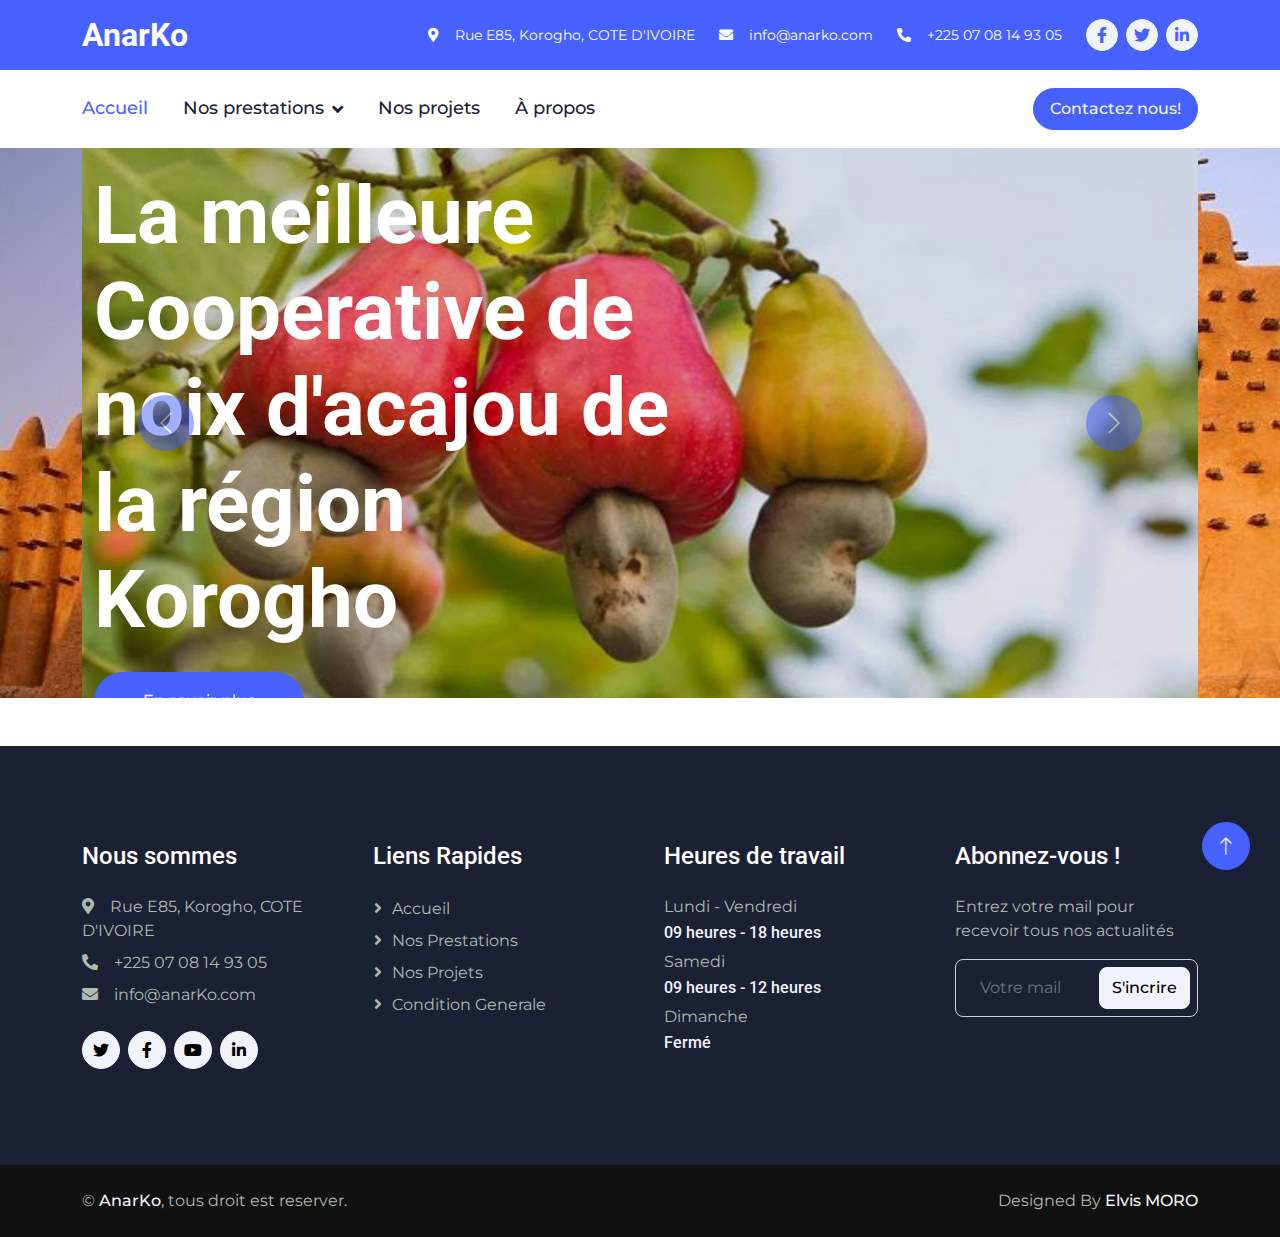
<file: index.html>
<!DOCTYPE html>
<html lang="en">
  <head>
    <meta charset="utf-8" />
    <title>Anarko -Accueil</title>
    <meta content="width=device-width, initial-scale=1.0" name="viewport" />
    <meta content="" name="keywords" />
    <meta content="" name="description" />

    <!-- Favicon -->
    <link href="img/favicon.ico" rel="icon" />

    <!-- Insertion de la police a partie de Google Fonts -->
    <link rel="preconnect" href="https://fonts.googleapis.com" />
    <link rel="preconnect" href="https://fonts.gstatic.com" crossorigin />
    <link
      href="https://fonts.googleapis.com/css2?family=Montserrat:wght@400;500&family=Roboto:wght@500;700&display=swap"
      rel="stylesheet"
    />

    <!-- Inserton des Icon Font a partie de font-awesome -->
    <link
      href="https://cdnjs.cloudflare.com/ajax/libs/font-awesome/5.10.0/css/all.min.css"
      rel="stylesheet"
    />
    <link
      href="https://cdn.jsdelivr.net/npm/bootstrap-icons@1.4.1/font/bootstrap-icons.css"
      rel="stylesheet"
    />

    <!--Definition des Libraries Stylesheet télécharger pour les annimations -->
    <link href="lib/animate/animate.min.css" rel="stylesheet" />
    <link href="lib/owlcarousel/assets/owl.carousel.min.css" rel="stylesheet" />
    <link href="lib/lightbox/css/lightbox.min.css" rel="stylesheet" />

    <!-- Appel du style Bootstrap  -->
    <link href="css/bootstrap.min.css" rel="stylesheet" />

    <!-- Insertion du style CSS personnalisé -->
    <link href="css/style.css" rel="stylesheet" />
  </head>

  <body>
    <!--Debut Topbar-->
    <div class="container-fluid bg-primary text-white d-none d-lg-flex">
      <div class="container py-3">
        <div class="d-flex align-items-center">
          <a href="index.html">
            <h2 class="text-white fw-bold m-0">AnarKo</h2>
          </a>
          <div class="ms-auto d-flex align-items-center">
            <small class="ms-4"
              ><i class="fa fa-map-marker-alt me-3"></i>Rue E85, Korogho, COTE
              D'IVOIRE</small
            >
            <small class="ms-4"
              ><i class="fa fa-envelope me-3"></i>info@anarko.com</small
            >
            <small class="ms-4"
              ><i class="fa fa-phone-alt me-3"></i>+225 07 08 14 93 05</small
            >
            <div class="ms-3 d-flex">
              <a
                class="btn btn-sm-square btn-light text-primary rounded-circle ms-2"
                href=""
                ><i class="fab fa-facebook-f"></i
              ></a>
              <a
                class="btn btn-sm-square btn-light text-primary rounded-circle ms-2"
                href=""
                ><i class="fab fa-twitter"></i
              ></a>
              <a
                class="btn btn-sm-square btn-light text-primary rounded-circle ms-2"
                href=""
                ><i class="fab fa-linkedin-in"></i
              ></a>
            </div>
          </div>
        </div>
      </div>
    </div>
    <!--Fin Topbar-->

    <!--Debut Navbar-->
    <div class="container-fluid bg-white sticky-top">
      <div class="container">
        <nav class="navbar navbar-expand-lg bg-white navbar-light p-lg-0">
          <a href="index.html" class="navbar-brand d-lg-none">
            <h1 class="fw-bold m-0">AnarKo</h1>
          </a>
          <button
            type="button"
            class="navbar-toggler me-0"
            data-bs-toggle="collapse"
            data-bs-target="#navbarCollapse"
          >
            <span class="navbar-toggler-icon"></span>
          </button>
          <div class="collapse navbar-collapse" id="navbarCollapse">
            <div class="navbar-nav">
              <a href="index.html" class="nav-item nav-link active">Accueil</a>
              <div class="nav-item dropdown">
                <a
                  href="#"
                  class="nav-link dropdown-toggle"
                  data-bs-toggle="dropdown"
                  >Nos prestations</a
                >
                <div
                  class="dropdown-menu bg-light rounded-0 rounded-bottom m-0"
                >
                  <a href="feature.html" class="dropdown-item"
                    >Au niveau des pisteurs</a
                  >
                  <a href="team.html" class="dropdown-item"
                    >Au niveau des grossis</a
                  >
                  <a href="" class="dropdown-item"
                    >Au niveau des sociétés exploratrice</a
                  >
                </div>
              </div>
              <a href="project.html" class="nav-item nav-link">Nos projets</a>
              <a href="about.html" class="nav-item nav-link">À propos</a>
            </div>
            <div class="ms-auto d-none d-lg-block">
              <a
                href="contact.html"
                class="btn btn-primary rounded-pill py-2 px-3"
                >Contactez nous!</a
              >
            </div>
          </div>
        </nav>
      </div>
    </div>
    <!--Fin Navbar -->

    <!--Debut Carousel-->
    <div class="container-fluid px-0 mb-5 font-carousel">
      <div class="container mb-4">
        <div
          id="header-carousel"
          class="carousel slide carousel-fade"
          data-bs-ride="carousel"
        >
          <div class="carousel-inner">
            <div class="carousel-item active">
              <img
                class="w-100"
                src="img/carousel1.jpg"
                alt="Image"
                height="550px"
              />
              <div class="carousel-caption">
                <div class="container">
                  <div class="row justify-content-start">
                    <div class="col-lg-7 text-start">
                      <p class="fs-4 text-white animated slideInRight">
                        Bienvenu sur
                        <strong>AnarKo</strong>
                      </p>
                      <h1
                        class="display-1 text-white mb-4 animated slideInRight"
                      >
                        La meilleure Cooperative de noix d'acajou de la région
                        Korogho
                      </h1>
                      <a
                        href=""
                        class="btn btn-primary rounded-pill py-3 px-5 animated slideInRight"
                        >En savoir plus</a
                      >
                    </div>
                  </div>
                </div>
              </div>
            </div>
            <div class="carousel-item">
              <img
                class="w-100"
                src="img/carousel2.jpg"
                alt="Image"
                height="550px"
              />
              <div class="carousel-caption">
                <div class="container">
                  <div class="row justify-content-end">
                    <div class="col-lg-7 text-end">
                      <p class="fs-4 text-white animated slideInLeft">
                        Bienvenu sur <strong>AnarKo</strong>
                      </p>
                      <h1
                        class="display-1 text-white mb-5 animated slideInLeft"
                      >
                        De chez nous au Société exploratrice
                      </h1>
                      <a
                        href=""
                        class="btn btn-primary rounded-pill py-3 px-5 animated slideInLeft"
                        >En savoir plus</a
                      >
                    </div>
                  </div>
                </div>
              </div>
            </div>
          </div>
          <button
            class="carousel-control-prev"
            type="button"
            data-bs-target="#header-carousel"
            data-bs-slide="prev"
          >
            <span class="carousel-control-prev-icon" aria-hidden="true"></span>
            <span class="visually-hidden">Previous</span>
          </button>
          <button
            class="carousel-control-next"
            type="button"
            data-bs-target="#header-carousel"
            data-bs-slide="next"
          >
            <span class="carousel-control-next-icon" aria-hidden="true"></span>
            <span class="visually-hidden">Next</span>
          </button>
        </div>
      </div>
    </div>
    <!--Fin Carousel-->

    <!--Debut Footer-->
    <div
      class="container-fluid bg-dark footer mt-5 py-5 wow fadeIn"
      data-wow-delay="0.1s"
    >
      <div class="container py-5">
        <div class="row g-5">
          <div class="col-lg-3 col-md-6">
            <h4 class="text-white mb-4">Nous sommes</h4>
            <p class="mb-2">
              <i class="fa fa-map-marker-alt me-3"></i>Rue E85, Korogho, COTE
              D'IVOIRE
            </p>
            <p class="mb-2">
              <i class="fa fa-phone-alt me-3"></i>+225 07 08 14 93 05
            </p>
            <p class="mb-2">
              <i class="fa fa-envelope me-3"></i>info@anarKo.com
            </p>
            <div class="d-flex pt-3">
              <a class="btn btn-square btn-light rounded-circle me-2" href=""
                ><i class="fab fa-twitter"></i
              ></a>
              <a class="btn btn-square btn-light rounded-circle me-2" href=""
                ><i class="fab fa-facebook-f"></i
              ></a>
              <a class="btn btn-square btn-light rounded-circle me-2" href=""
                ><i class="fab fa-youtube"></i
              ></a>
              <a class="btn btn-square btn-light rounded-circle me-2" href=""
                ><i class="fab fa-linkedin-in"></i
              ></a>
            </div>
          </div>
          <div class="col-lg-3 col-md-6">
            <h4 class="text-white mb-4">Liens Rapides</h4>
            <a class="btn btn-link" href="">Accueil</a>
            <a class="btn btn-link" href="">Nos prestations</a>
            <a class="btn btn-link" href="">Nos projets</a>
            <a class="btn btn-link" href="">Condition generale</a>
          </div>
          <div class="col-lg-3 col-md-6">
            <h4 class="text-white mb-4">Heures de travail</h4>
            <p class="mb-1">Lundi - Vendredi</p>
            <h6 class="text-light">09 heures - 18 heures</h6>
            <p class="mb-1">Samedi</p>
            <h6 class="text-light">09 heures - 12 heures</h6>
            <p class="mb-1">Dimanche</p>
            <h6 class="text-light">Fermé</h6>
          </div>
          <div class="col-lg-3 col-md-6">
            <h4 class="text-white mb-4">Abonnez-vous !</h4>
            <p>Entrez votre mail pour recevoir tous nos actualités</p>
            <div class="position-relative w-100">
              <input
                class="form-control bg-transparent w-100 py-3 ps-4 pe-5"
                type="text"
                placeholder="Votre mail"
              />
              <button
                type="button"
                class="btn btn-light py-2 position-absolute top-0 end-0 mt-2 me-2"
              >
                S'incrire
              </button>
            </div>
          </div>
        </div>
      </div>
    </div>
    <!--Fin Footer-->

    <!--Debut Copyright -->
    <div class="container-fluid copyright py-4">
      <div class="container">
        <div class="row">
          <div class="col-md-6 text-center text-md-start mb-3 mb-md-0">
            &copy; <a class="fw-medium text-light" href="#">AnarKo</a>, tous
            droit est reserver.
          </div>
          <div class="col-md-6 text-center text-md-end">
            <!--/*** This template is free as long as you keep the footer author’s credit link/attribution link/backlink. If you'd like to use the template without the footer author’s credit link/attribution link/backlink, you can purchase the Credit Removal License from "https://htmlcodex.com/credit-removal". Thank you for your support. ***/-->
            Designed By
            <a class="fw-medium text-light" href="">Elvis MORO</a>
          </div>
        </div>
      </div>
    </div>
    <!--fin Copyright -->

    <!-- Retour vers le haut -->
    <a
      href="#"
      class="btn btn-lg btn-primary btn-lg-square rounded-circle back-to-top"
      ><i class="bi bi-arrow-up"></i
    ></a>

    <!-- JavaScript Libraries -->
    <script src="https://ajax.googleapis.com/ajax/libs/jquery/3.6.1/jquery.min.js"></script>
    <script src="https://cdn.jsdelivr.net/npm/bootstrap@5.0.0/dist/js/bootstrap.bundle.min.js"></script>
    <script src="lib/wow/wow.min.js"></script>
    <script src="lib/easing/easing.min.js"></script>
    <script src="lib/waypoints/waypoints.min.js"></script>
    <script src="lib/owlcarousel/owl.carousel.min.js"></script>
    <script src="lib/lightbox/js/lightbox.min.js"></script>

    <!-- Template Javascript -->
    <script src="js/main.js"></script>
  </body>
</html>
</file>
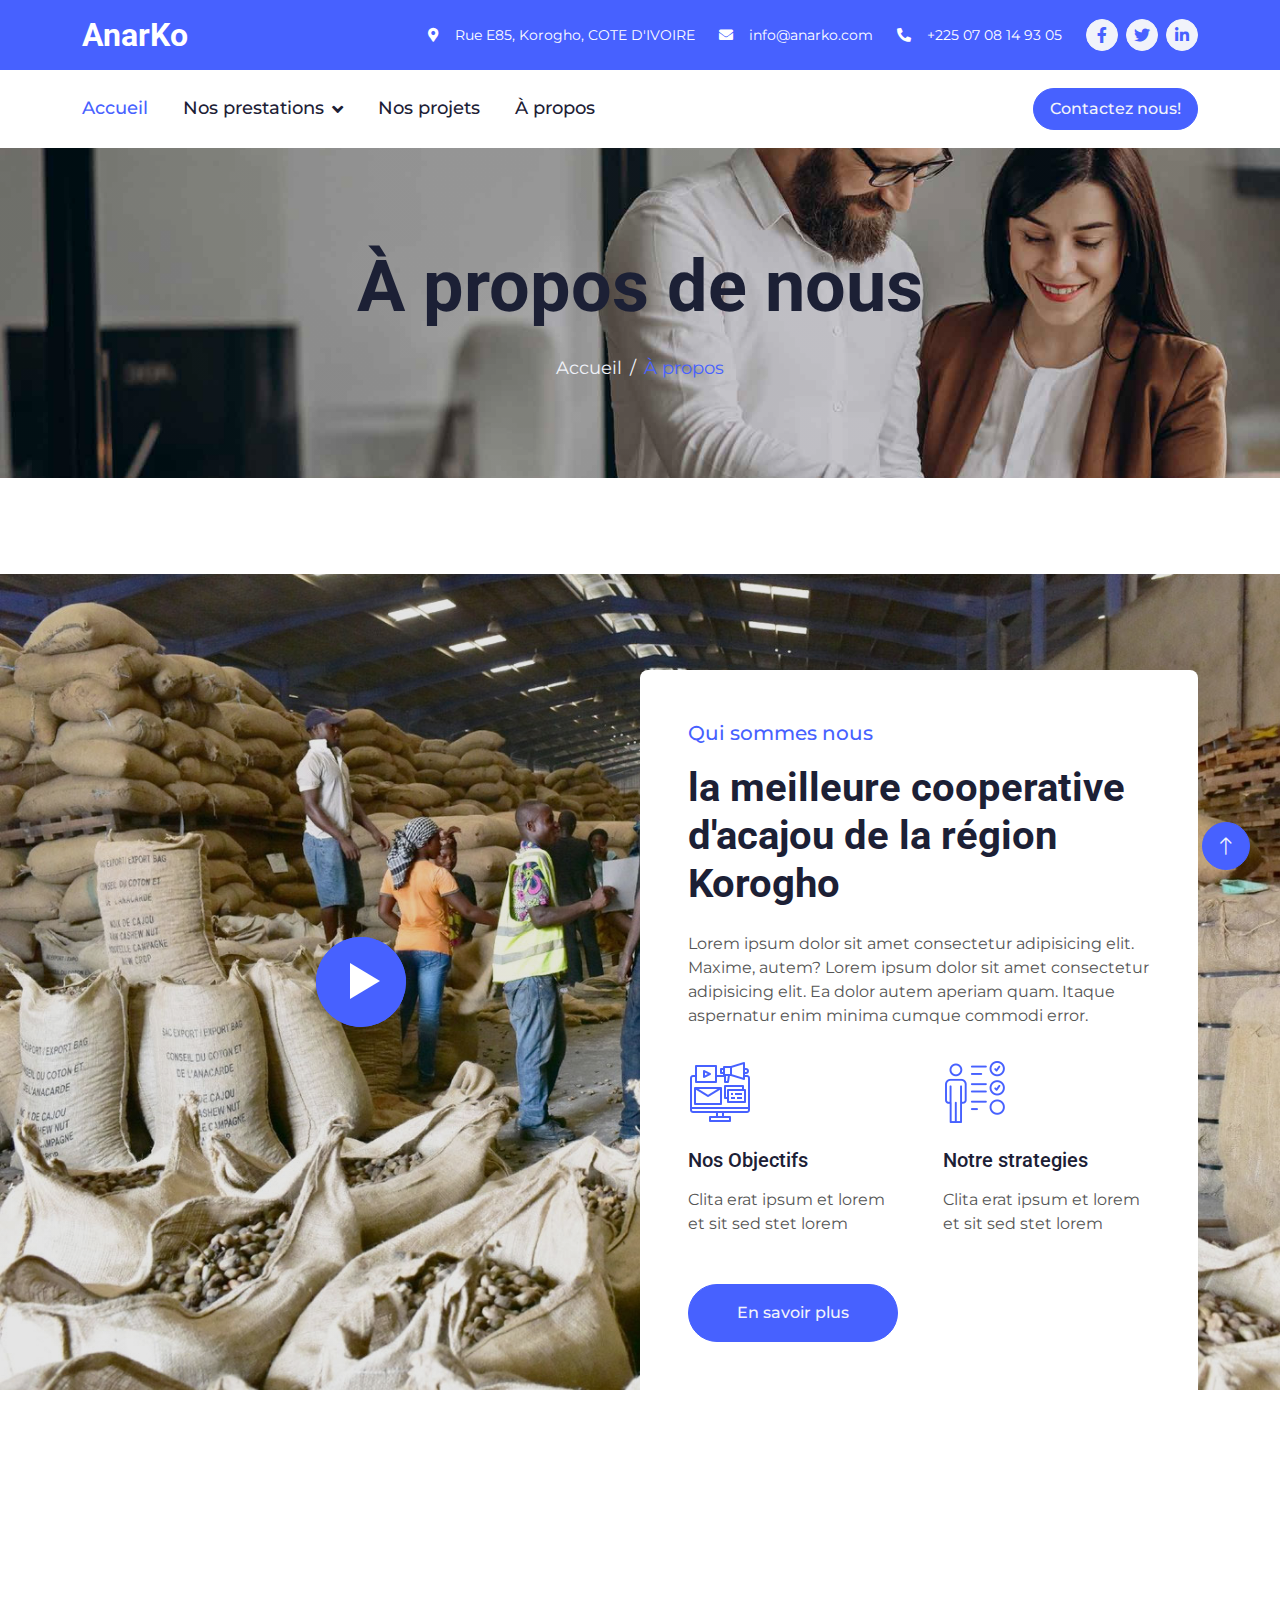
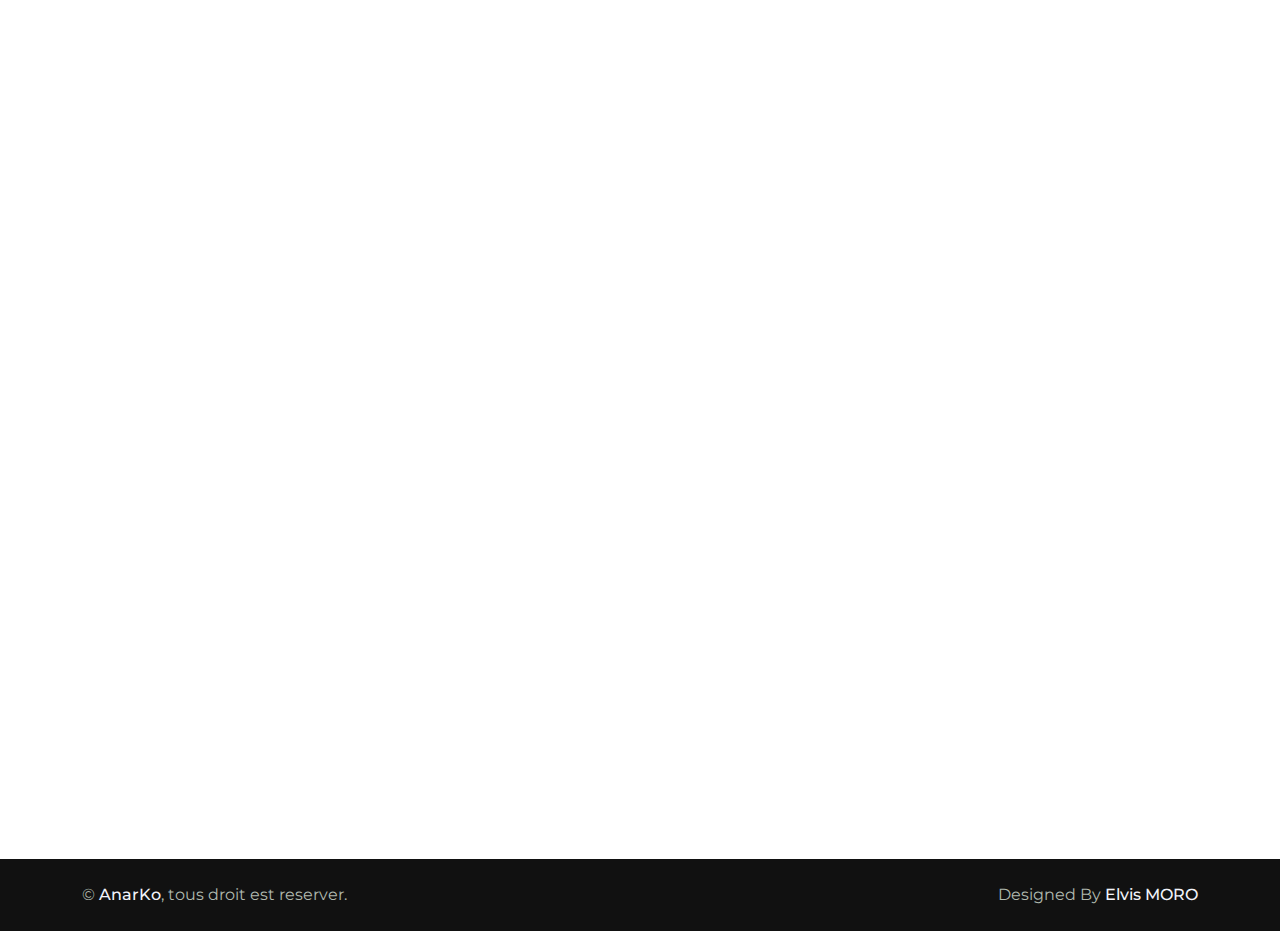
<file: about.html>
<!DOCTYPE html>
<html lang="en">
  <head>
    <meta charset="utf-8" />
    <title>Anarko -Accueil</title>
    <meta content="width=device-width, initial-scale=1.0" name="viewport" />
    <meta content="" name="keywords" />
    <meta content="" name="description" />

    <!-- Favicon -->
    <link href="img/favicon.ico" rel="icon" />

    <!-- Insertion de la police a partie de Google Fonts -->
    <link rel="preconnect" href="https://fonts.googleapis.com" />
    <link rel="preconnect" href="https://fonts.gstatic.com" crossorigin />
    <link
      href="https://fonts.googleapis.com/css2?family=Montserrat:wght@400;500&family=Roboto:wght@500;700&display=swap"
      rel="stylesheet"
    />

    <!-- Inserton des Icon Font a partie de font-awesome -->
    <link
      href="https://cdnjs.cloudflare.com/ajax/libs/font-awesome/5.10.0/css/all.min.css"
      rel="stylesheet"
    />
    <link
      href="https://cdn.jsdelivr.net/npm/bootstrap-icons@1.4.1/font/bootstrap-icons.css"
      rel="stylesheet"
    />

    <!--Definition des Libraries Stylesheet télécharger pour les annimations -->
    <link href="lib/animate/animate.min.css" rel="stylesheet" />
    <link href="lib/owlcarousel/assets/owl.carousel.min.css" rel="stylesheet" />
    <link href="lib/lightbox/css/lightbox.min.css" rel="stylesheet" />

    <!-- Appel du style Bootstrap  -->
    <link href="css/bootstrap.min.css" rel="stylesheet" />

    <!-- Insertion du style CSS personnalisé -->
    <link href="css/style.css" rel="stylesheet" />
  </head>

  <body>
    <!--Debut Spinner -->
    <div
      id="spinner"
      class="show bg-white position-fixed translate-middle w-100 vh-100 top-50 start-50 d-flex align-items-center justify-content-center"
    >
      <div
        class="spinner-border text-primary"
        role="status"
        style="width: 3rem; height: 3rem"
      ></div>
    </div>
    <!--Fin Spinner -->

    <!--Debut Topbar-->
    <div class="container-fluid bg-primary text-white d-none d-lg-flex">
      <div class="container py-3">
        <div class="d-flex align-items-center">
          <a href="index.html">
            <h2 class="text-white fw-bold m-0">AnarKo</h2>
          </a>
          <div class="ms-auto d-flex align-items-center">
            <small class="ms-4"
              ><i class="fa fa-map-marker-alt me-3"></i>Rue E85, Korogho, COTE
              D'IVOIRE</small
            >
            <small class="ms-4"
              ><i class="fa fa-envelope me-3"></i>info@anarko.com</small
            >
            <small class="ms-4"
              ><i class="fa fa-phone-alt me-3"></i>+225 07 08 14 93 05</small
            >
            <div class="ms-3 d-flex">
              <a
                class="btn btn-sm-square btn-light text-primary rounded-circle ms-2"
                href=""
                ><i class="fab fa-facebook-f"></i
              ></a>
              <a
                class="btn btn-sm-square btn-light text-primary rounded-circle ms-2"
                href=""
                ><i class="fab fa-twitter"></i
              ></a>
              <a
                class="btn btn-sm-square btn-light text-primary rounded-circle ms-2"
                href=""
                ><i class="fab fa-linkedin-in"></i
              ></a>
            </div>
          </div>
        </div>
      </div>
    </div>
    <!--Fin Topbar-->

    <!--Debut Navbar-->
    <div class="container-fluid bg-white sticky-top">
      <div class="container">
        <nav class="navbar navbar-expand-lg bg-white navbar-light p-lg-0">
          <a href="index.html" class="navbar-brand d-lg-none">
            <h1 class="fw-bold m-0">AnarKo</h1>
          </a>
          <button
            type="button"
            class="navbar-toggler me-0"
            data-bs-toggle="collapse"
            data-bs-target="#navbarCollapse"
          >
            <span class="navbar-toggler-icon"></span>
          </button>
          <div class="collapse navbar-collapse" id="navbarCollapse">
            <div class="navbar-nav">
              <a href="index.html" class="nav-item nav-link active">Accueil</a>
              <div class="nav-item dropdown">
                <a
                  href="#"
                  class="nav-link dropdown-toggle"
                  data-bs-toggle="dropdown"
                  >Nos prestations</a
                >
                <div
                  class="dropdown-menu bg-light rounded-0 rounded-bottom m-0"
                >
                  <a href="feature.html" class="dropdown-item"
                    >Au niveau des pisteurs</a
                  >
                  <a href="team.html" class="dropdown-item"
                    >Au niveau des grossis</a
                  >
                  <a href="" class="dropdown-item"
                    >Au niveau des sociétés exploratrice</a
                  >
                </div>
              </div>
              <a href="project.html" class="nav-item nav-link">Nos projets</a>
              <a href="about.html" class="nav-item nav-link">À propos</a>
            </div>
            <div class="ms-auto d-none d-lg-block">
              <a
                href="contact.html"
                class="btn btn-primary rounded-pill py-2 px-3"
                >Contactez nous!</a
              >
            </div>
          </div>
        </nav>
      </div>
    </div>
    <!--Fin Navbar -->

    <!-- Page Header Start -->
    <div
      class="container-fluid page-header py-5 mb-5 wow fadeIn"
      data-wow-delay="0.1s"
    >
      <div class="container text-center py-5">
        <h1 class="display-2 text-black mb-4 animated slideInDown">
          À propos de nous
        </h1>
        <nav aria-label="breadcrumb animated slideInDown">
          <ol class="breadcrumb justify-content-center mb-0">
            <li class="breadcrumb-item"><a href="#">Accueil</a></li>
            <li class="breadcrumb-item text-primary" aria-current="page">
              À propos
            </li>
          </ol>
        </nav>
      </div>
    </div>
    <!-- Page Header End -->

    <!-- About Start -->
    <div class="container-xxl about mb-5" style="margin-top: 6rem">
      <div class="container">
        <div class="row g-0">
          <div class="col-lg-6">
            <div
              class="h-100 d-flex align-items-center justify-content-center"
              style="min-height: 300px"
            >
              <button
                type="button"
                class="btn-play"
                data-bs-toggle="modal"
                data-src="https://www.youtube.com/embed/DWRcNpR6Kdc"
                data-bs-target="#videoModal"
              >
                <span></span>
              </button>
            </div>
          </div>
          <div class="col-lg-6 pt-lg-5 wow fadeIn" data-wow-delay="0.5s">
            <div class="bg-white rounded-top p-5 mt-lg-5">
              <p class="fs-5 fw-medium text-primary">Qui sommes nous</p>
              <h1 class="display-6 mb-4">
                la meilleure cooperative d'acajou de la région Korogho
              </h1>
              <p class="mb-4">
                Lorem ipsum dolor sit amet consectetur adipisicing elit. Maxime,
                autem? Lorem ipsum dolor sit amet consectetur adipisicing elit.
                Ea dolor autem aperiam quam. Itaque aspernatur enim minima
                cumque commodi error.
              </p>
              <div class="row g-5 pt-2 mb-5">
                <div class="col-sm-6">
                  <img
                    class="img-fluid mb-4"
                    src="img/icon/icon-5.png"
                    alt=""
                  />
                  <h5 class="mb-3">Nos Objectifs</h5>
                  <span>Clita erat ipsum et lorem et sit sed stet lorem</span>
                </div>
                <div class="col-sm-6">
                  <img
                    class="img-fluid mb-4"
                    src="img/icon/icon-2.png"
                    alt=""
                  />
                  <h5 class="mb-3">Notre strategies</h5>
                  <span>Clita erat ipsum et lorem et sit sed stet lorem</span>
                </div>
              </div>
              <a class="btn btn-primary rounded-pill py-3 px-5" href=""
                >En savoir plus</a
              >
            </div>
          </div>
        </div>
      </div>
    </div>
    <!-- About End -->

    <!-- Debut Video Modal-->
    <div
      class="modal modal-video fade"
      id="videoModal"
      tabindex="-1"
      aria-labelledby="exampleModalLabel"
      aria-hidden="true"
    >
      <div class="modal-dialog">
        <div class="modal-content rounded-0">
          <div class="modal-header">
            <h3 class="modal-title" id="exampleModalLabel">
              Présentation de la Cooperative
            </h3>
            <button
              type="button"
              class="btn-close"
              data-bs-dismiss="modal"
              aria-label="Close"
            ></button>
          </div>
          <div class="modal-body">
            <!-- 16:9 aspect ratio -->
            <div class="ratio ratio-16x9">
              <iframe
                class="embed-responsive-item"
                src=""
                id="video"
                allowfullscreen
                allowscriptaccess="always"
                allow="autoplay"
              ></iframe>
            </div>
          </div>
        </div>
      </div>
    </div>
    <!--Fin Video Modal  -->

    <!-- Debut Equipe -->
    <div class="container-xxl py-5">
      <div class="container">
        <div
          class="text-center mx-auto wow fadeInUp"
          data-wow-delay="0.1s"
          style="max-width: 500px"
        >
          <p class="fs-5 fw-medium text-primary">Notre équipe</p>
        </div>
        <div class="row g-4">
          <div class="col-lg-3 col-md-6 wow fadeInUp" data-wow-delay="0.1s">
            <div class="team-item rounded overflow-hidden pb-4">
              <img class="img-fluid mb-4" src="img/team-3.jpg" alt="" />
              <h5>Alex Robin</h5>
              <span class="text-primary">Fondateur</span>
              <ul class="team-social">
                <li>
                  <a class="btn btn-square" href=""
                    ><i class="fab fa-facebook-f"></i
                  ></a>
                </li>
                <li>
                  <a class="btn btn-square" href=""
                    ><i class="fab fa-twitter"></i
                  ></a>
                </li>
                <li>
                  <a class="btn btn-square" href=""
                    ><i class="fab fa-instagram"></i
                  ></a>
                </li>
                <li>
                  <a class="btn btn-square" href=""
                    ><i class="fab fa-linkedin-in"></i
                  ></a>
                </li>
              </ul>
            </div>
          </div>
          <div class="col-lg-3 col-md-6 wow fadeInUp" data-wow-delay="0.3s">
            <div class="team-item rounded overflow-hidden pb-4">
              <img class="img-fluid mb-4" src="img/team-3.jpg" alt="" />
              <h5>Adaman Cirile</h5>
              <span class="text-primary">Secretaire generale</span>
              <ul class="team-social">
                <li>
                  <a class="btn btn-square" href=""
                    ><i class="fab fa-facebook-f"></i
                  ></a>
                </li>
                <li>
                  <a class="btn btn-square" href=""
                    ><i class="fab fa-twitter"></i
                  ></a>
                </li>
                <li>
                  <a class="btn btn-square" href=""
                    ><i class="fab fa-instagram"></i
                  ></a>
                </li>
                <li>
                  <a class="btn btn-square" href=""
                    ><i class="fab fa-linkedin-in"></i
                  ></a>
                </li>
              </ul>
            </div>
          </div>
          <div class="col-lg-3 col-md-6 wow fadeInUp" data-wow-delay="0.5s">
            <div class="team-item rounded overflow-hidden pb-4">
              <img class="img-fluid mb-4" src="img/team-3.jpg" alt="" />
              <h5>Boris Joh</h5>
              <span class="text-primary">Executive Manager</span>
              <ul class="team-social">
                <li>
                  <a class="btn btn-square" href=""
                    ><i class="fab fa-facebook-f"></i
                  ></a>
                </li>
                <li>
                  <a class="btn btn-square" href=""
                    ><i class="fab fa-twitter"></i
                  ></a>
                </li>
                <li>
                  <a class="btn btn-square" href=""
                    ><i class="fab fa-instagram"></i
                  ></a>
                </li>
                <li>
                  <a class="btn btn-square" href=""
                    ><i class="fab fa-linkedin-in"></i
                  ></a>
                </li>
              </ul>
            </div>
          </div>
          <div class="col-lg-3 col-md-6 wow fadeInUp" data-wow-delay="0.7s">
            <div class="team-item rounded overflow-hidden pb-4">
              <img class="img-fluid mb-4" src="img/team-3.jpg" alt="" />
              <h5>Robert Mouka</h5>
              <span class="text-primary">tresorier géneral</span>
              <ul class="team-social">
                <li>
                  <a class="btn btn-square" href=""
                    ><i class="fab fa-facebook-f"></i
                  ></a>
                </li>
                <li>
                  <a class="btn btn-square" href=""
                    ><i class="fab fa-twitter"></i
                  ></a>
                </li>
                <li>
                  <a class="btn btn-square" href=""
                    ><i class="fab fa-instagram"></i
                  ></a>
                </li>
                <li>
                  <a class="btn btn-square" href=""
                    ><i class="fab fa-linkedin-in"></i
                  ></a>
                </li>
              </ul>
            </div>
          </div>
        </div>
      </div>
    </div>
    <!-- Fin Equipe -->

    <!--Debut Footer-->
    <div
      class="container-fluid bg-dark footer mt-5 py-5 wow fadeIn"
      data-wow-delay="0.1s"
    >
      <div class="container py-5">
        <div class="row g-5">
          <div class="col-lg-3 col-md-6">
            <h4 class="text-white mb-4">Nous sommes</h4>
            <p class="mb-2">
              <i class="fa fa-map-marker-alt me-3"></i>Rue E85, Korogho, COTE
              D'IVOIRE
            </p>
            <p class="mb-2">
              <i class="fa fa-phone-alt me-3"></i>+225 07 08 14 93 05
            </p>
            <p class="mb-2">
              <i class="fa fa-envelope me-3"></i>info@anarKo.com
            </p>
            <div class="d-flex pt-3">
              <a class="btn btn-square btn-light rounded-circle me-2" href=""
                ><i class="fab fa-twitter"></i
              ></a>
              <a class="btn btn-square btn-light rounded-circle me-2" href=""
                ><i class="fab fa-facebook-f"></i
              ></a>
              <a class="btn btn-square btn-light rounded-circle me-2" href=""
                ><i class="fab fa-youtube"></i
              ></a>
              <a class="btn btn-square btn-light rounded-circle me-2" href=""
                ><i class="fab fa-linkedin-in"></i
              ></a>
            </div>
          </div>
          <div class="col-lg-3 col-md-6">
            <h4 class="text-white mb-4">Liens Rapides</h4>
            <a class="btn btn-link" href="">Accueil</a>
            <a class="btn btn-link" href="">Nos prestations</a>
            <a class="btn btn-link" href="">Nos projets</a>
            <a class="btn btn-link" href="">Condition generale</a>
          </div>
          <div class="col-lg-3 col-md-6">
            <h4 class="text-white mb-4">Heures de travail</h4>
            <p class="mb-1">Lundi - Vendredi</p>
            <h6 class="text-light">09 heures - 18 heures</h6>
            <p class="mb-1">Samedi</p>
            <h6 class="text-light">09 heures - 12 heures</h6>
            <p class="mb-1">Dimanche</p>
            <h6 class="text-light">Fermé</h6>
          </div>
          <div class="col-lg-3 col-md-6">
            <h4 class="text-white mb-4">Abonnez-vous !</h4>
            <p>Entrez votre mail pour recevoir tous nos actualités</p>
            <div class="position-relative w-100">
              <input
                class="form-control bg-transparent w-100 py-3 ps-4 pe-5"
                type="text"
                placeholder="Votre mail"
              />
              <button
                type="button"
                class="btn btn-light py-2 position-absolute top-0 end-0 mt-2 me-2"
              >
                S'incrire
              </button>
            </div>
          </div>
        </div>
      </div>
    </div>
    <!--Fin Footer-->

    <!--Debut Copyright -->
    <div class="container-fluid copyright py-4">
      <div class="container">
        <div class="row">
          <div class="col-md-6 text-center text-md-start mb-3 mb-md-0">
            &copy; <a class="fw-medium text-light" href="#">AnarKo</a>, tous
            droit est reserver.
          </div>
          <div class="col-md-6 text-center text-md-end">
            <!--/*** This template is free as long as you keep the footer author’s credit link/attribution link/backlink. If you'd like to use the template without the footer author’s credit link/attribution link/backlink, you can purchase the Credit Removal License from "https://htmlcodex.com/credit-removal". Thank you for your support. ***/-->
            Designed By
            <a class="fw-medium text-light" href="">Elvis MORO</a>
          </div>
        </div>
      </div>
    </div>
    <!--fin Copyright -->

    <!-- Back to Top -->
    <a
      href="#"
      class="btn btn-lg btn-primary btn-lg-square rounded-circle back-to-top"
      ><i class="bi bi-arrow-up"></i
    ></a>

    <!-- JavaScript Libraries -->
    <script src="https://ajax.googleapis.com/ajax/libs/jquery/3.6.1/jquery.min.js"></script>
    <script src="https://cdn.jsdelivr.net/npm/bootstrap@5.0.0/dist/js/bootstrap.bundle.min.js"></script>
    <script src="lib/wow/wow.min.js"></script>
    <script src="lib/easing/easing.min.js"></script>
    <script src="lib/waypoints/waypoints.min.js"></script>
    <script src="lib/owlcarousel/owl.carousel.min.js"></script>
    <script src="lib/lightbox/js/lightbox.min.js"></script>

    <!-- Template Javascript -->
    <script src="js/main.js"></script>
  </body>
</html>
</file>
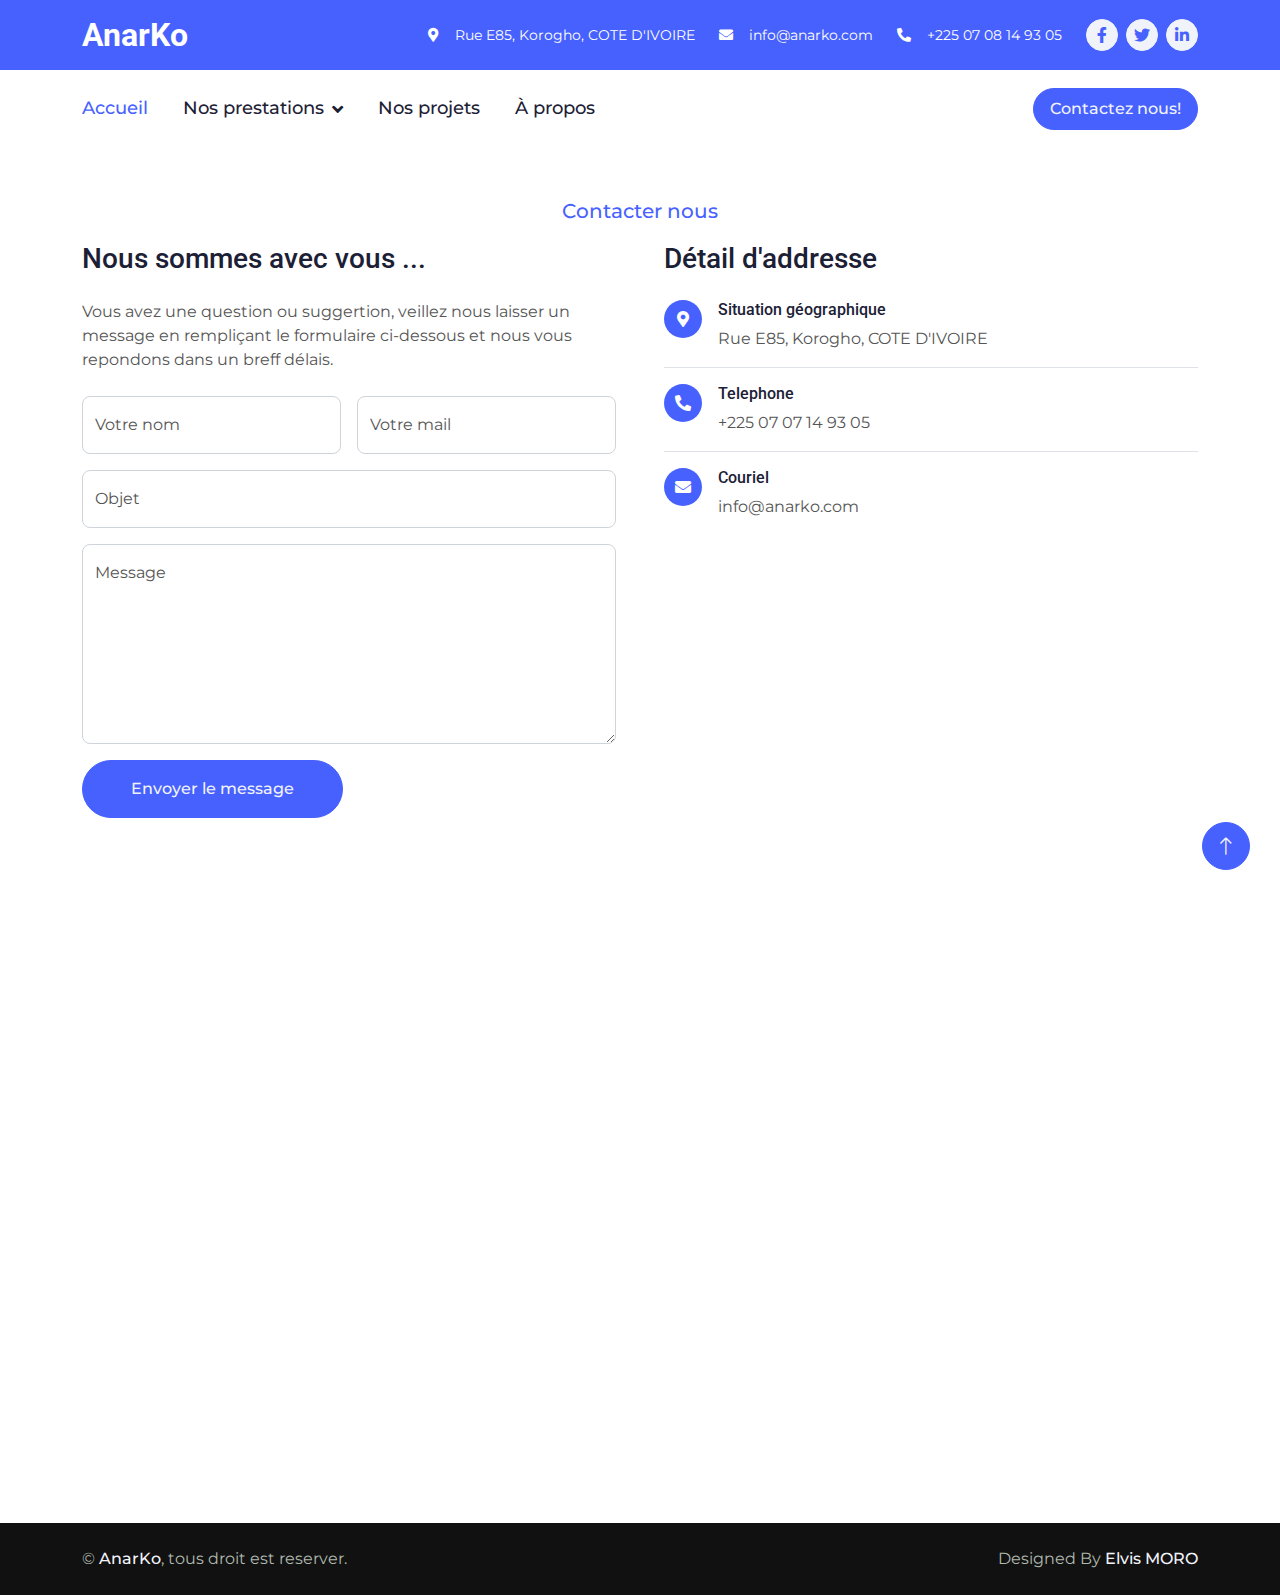
<file: contact.html>
<!DOCTYPE html>
<html lang="en">
  <head>
    <meta charset="utf-8" />
    <title>Contact</title>
    <meta content="width=device-width, initial-scale=1.0" name="viewport" />
    <meta content="" name="keywords" />
    <meta content="" name="description" />

    <!-- Favicon -->
    <link href="img/favicon.ico" rel="icon" />

    <!-- Insertion de la police a partie de Google Fonts -->
    <link rel="preconnect" href="https://fonts.googleapis.com" />
    <link rel="preconnect" href="https://fonts.gstatic.com" crossorigin />
    <link
      href="https://fonts.googleapis.com/css2?family=Montserrat:wght@400;500&family=Roboto:wght@500;700&display=swap"
      rel="stylesheet"
    />

    <!-- Inserton des Icon Font a partie de font-awesome -->
    <link
      href="https://cdnjs.cloudflare.com/ajax/libs/font-awesome/5.10.0/css/all.min.css"
      rel="stylesheet"
    />
    <link
      href="https://cdn.jsdelivr.net/npm/bootstrap-icons@1.4.1/font/bootstrap-icons.css"
      rel="stylesheet"
    />

    <!--Definition des Libraries Stylesheet télécharger pour les annimations -->
    <link href="lib/animate/animate.min.css" rel="stylesheet" />
    <link href="lib/owlcarousel/assets/owl.carousel.min.css" rel="stylesheet" />
    <link href="lib/lightbox/css/lightbox.min.css" rel="stylesheet" />

    <!-- Appel du style Bootstrap  -->
    <link href="css/bootstrap.min.css" rel="stylesheet" />

    <!-- Insertion du style CSS personnalisé -->
    <link href="css/style.css" rel="stylesheet" />
  </head>

  <body>
    <!--Debut Topbar-->
    <div class="container-fluid bg-primary text-white d-none d-lg-flex">
      <div class="container py-3">
        <div class="d-flex align-items-center">
          <a href="index.html">
            <h2 class="text-white fw-bold m-0">AnarKo</h2>
          </a>
          <div class="ms-auto d-flex align-items-center">
            <small class="ms-4"
              ><i class="fa fa-map-marker-alt me-3"></i>Rue E85, Korogho, COTE
              D'IVOIRE</small
            >
            <small class="ms-4"
              ><i class="fa fa-envelope me-3"></i>info@anarko.com</small
            >
            <small class="ms-4"
              ><i class="fa fa-phone-alt me-3"></i>+225 07 08 14 93 05</small
            >
            <div class="ms-3 d-flex">
              <a
                class="btn btn-sm-square btn-light text-primary rounded-circle ms-2"
                href=""
                ><i class="fab fa-facebook-f"></i
              ></a>
              <a
                class="btn btn-sm-square btn-light text-primary rounded-circle ms-2"
                href=""
                ><i class="fab fa-twitter"></i
              ></a>
              <a
                class="btn btn-sm-square btn-light text-primary rounded-circle ms-2"
                href=""
                ><i class="fab fa-linkedin-in"></i
              ></a>
            </div>
          </div>
        </div>
      </div>
    </div>
    <!--Fin Topbar-->

    <!--Debut Navbar-->
    <div class="container-fluid bg-white sticky-top">
      <div class="container">
        <nav class="navbar navbar-expand-lg bg-white navbar-light p-lg-0">
          <a href="index.html" class="navbar-brand d-lg-none">
            <h1 class="fw-bold m-0">AnarKo</h1>
          </a>
          <button
            type="button"
            class="navbar-toggler me-0"
            data-bs-toggle="collapse"
            data-bs-target="#navbarCollapse"
          >
            <span class="navbar-toggler-icon"></span>
          </button>
          <div class="collapse navbar-collapse" id="navbarCollapse">
            <div class="navbar-nav">
              <a href="index.html" class="nav-item nav-link active">Accueil</a>
              <div class="nav-item dropdown">
                <a
                  href="#"
                  class="nav-link dropdown-toggle"
                  data-bs-toggle="dropdown"
                  >Nos prestations</a
                >
                <div
                  class="dropdown-menu bg-light rounded-0 rounded-bottom m-0"
                >
                  <a href="feature.html" class="dropdown-item"
                    >Au niveau des pisteurs</a
                  >
                  <a href="team.html" class="dropdown-item"
                    >Au niveau des grossis</a
                  >
                  <a href="" class="dropdown-item"
                    >Au niveau des sociétés exploratrice</a
                  >
                </div>
              </div>
              <a href="project.html" class="nav-item nav-link">Nos projets</a>
              <a href="about.html" class="nav-item nav-link">À propos</a>
            </div>
            <div class="ms-auto d-none d-lg-block">
              <a
                href="contact.html"
                class="btn btn-primary rounded-pill py-2 px-3"
                >Contactez nous!</a
              >
            </div>
          </div>
        </nav>
      </div>
    </div>
    <!--Fin Navbar -->

    <!-- Contact Start -->
    <div class="container-xxl py-5">
      <div class="container">
        <div
          class="text-center mx-auto wow fadeInUp"
          data-wow-delay="0.1s"
          style="max-width: 500px"
        >
          <p class="fs-5 fw-medium text-primary">Contacter nous</p>
        </div>
        <div class="row g-5">
          <div class="col-lg-6 wow fadeInUp" data-wow-delay="0.1s">
            <h3 class="mb-4">Nous sommes avec vous ...</h3>
            <p class="mb-4">
              Vous avez une question ou suggertion, veillez nous laisser un
              message en rempliçant le formulaire ci-dessous et nous vous
              repondons dans un breff délais.
            </p>
            <form>
              <div class="row g-3">
                <div class="col-md-6">
                  <div class="form-floating">
                    <input
                      type="text"
                      class="form-control"
                      id="name"
                      placeholder="Your Name"
                    />
                    <label for="name">Votre nom</label>
                  </div>
                </div>
                <div class="col-md-6">
                  <div class="form-floating">
                    <input
                      type="email"
                      class="form-control"
                      id="email"
                      placeholder="Your Email"
                    />
                    <label for="email">Votre mail</label>
                  </div>
                </div>
                <div class="col-12">
                  <div class="form-floating">
                    <input
                      type="text"
                      class="form-control"
                      id="subject"
                      placeholder="Subject"
                    />
                    <label for="subject">Objet</label>
                  </div>
                </div>
                <div class="col-12">
                  <div class="form-floating">
                    <textarea
                      class="form-control"
                      placeholder="Leave a message here"
                      id="message"
                      style="height: 200px"
                    ></textarea>
                    <label for="message">Message</label>
                  </div>
                </div>
                <div class="col-12">
                  <button
                    class="btn btn-primary rounded-pill py-3 px-5"
                    type="submit"
                  >
                    Envoyer le message
                  </button>
                </div>
              </div>
            </form>
          </div>
          <div class="col-lg-6 wow fadeInUp" data-wow-delay="0.5s">
            <h3 class="mb-4">Détail d'addresse</h3>
            <div class="d-flex border-bottom pb-3 mb-3">
              <div class="flex-shrink-0 btn-square bg-primary rounded-circle">
                <i class="fa fa-map-marker-alt text-white"></i>
              </div>
              <div class="ms-3">
                <h6>Situation géographique</h6>
                <span>Rue E85, Korogho, COTE D'IVOIRE</span>
              </div>
            </div>
            <div class="d-flex border-bottom pb-3 mb-3">
              <div class="flex-shrink-0 btn-square bg-primary rounded-circle">
                <i class="fa fa-phone-alt text-white"></i>
              </div>
              <div class="ms-3">
                <h6>Telephone</h6>
                <span>+225 07 07 14 93 05</span>
              </div>
            </div>
            <div class="d-flex border-bottom-0 pb-3 mb-3">
              <div class="flex-shrink-0 btn-square bg-primary rounded-circle">
                <i class="fa fa-envelope text-white"></i>
              </div>
              <div class="ms-3">
                <h6>Couriel</h6>
                <span>info@anarko.com</span>
              </div>
            </div>

            <iframe
              src="https://www.google.com/maps/embed?pb=!1m18!1m12!1m3!1d62968.79989247803!2d-5.666099714502143!3d9.460798248280812!2m3!1f0!2f0!3f0!3m2!1i1024!2i768!4f13.1!3m3!1m2!1s0xfb5c9793c52529b%3A0xbb96dae209dff69f!2sKorhogo!5e0!3m2!1sfr!2sci!4v1681681175038!5m2!1sfr!2sci"
              width="600"
              height="450"
              style="border: 0"
              allowfullscreen=""
              loading="lazy"
              referrerpolicy="no-referrer-when-downgrade"
            ></iframe>
          </div>
        </div>
      </div>
    </div>
    <!-- Contact End -->

    <!--Debut Footer-->
    <div
      class="container-fluid bg-dark footer mt-5 py-5 wow fadeIn"
      data-wow-delay="0.1s"
    >
      <div class="container py-5">
        <div class="row g-5">
          <div class="col-lg-3 col-md-6">
            <h4 class="text-white mb-4">Nous sommes</h4>
            <p class="mb-2">
              <i class="fa fa-map-marker-alt me-3"></i>Rue E85, Korogho, COTE
              D'IVOIRE
            </p>
            <p class="mb-2">
              <i class="fa fa-phone-alt me-3"></i>+225 07 08 14 93 05
            </p>
            <p class="mb-2">
              <i class="fa fa-envelope me-3"></i>info@anarko.com
            </p>
            <div class="d-flex pt-3">
              <a class="btn btn-square btn-light rounded-circle me-2" href=""
                ><i class="fab fa-twitter"></i
              ></a>
              <a class="btn btn-square btn-light rounded-circle me-2" href=""
                ><i class="fab fa-facebook-f"></i
              ></a>
              <a class="btn btn-square btn-light rounded-circle me-2" href=""
                ><i class="fab fa-youtube"></i
              ></a>
              <a class="btn btn-square btn-light rounded-circle me-2" href=""
                ><i class="fab fa-linkedin-in"></i
              ></a>
            </div>
          </div>
          <div class="col-lg-3 col-md-6">
            <h4 class="text-white mb-4">Liens Rapides</h4>
            <a class="btn btn-link" href="">Accueil</a>
            <a class="btn btn-link" href="">Nos prestations</a>
            <a class="btn btn-link" href="">Nos projets</a>
            <a class="btn btn-link" href="">Condition generale</a>
          </div>
          <div class="col-lg-3 col-md-6">
            <h4 class="text-white mb-4">Heures de travail</h4>
            <p class="mb-1">Lundi - Vendredi</p>
            <h6 class="text-light">09 heures - 18 heures</h6>
            <p class="mb-1">Samedi</p>
            <h6 class="text-light">09 heures - 12 heures</h6>
            <p class="mb-1">Dimanche</p>
            <h6 class="text-light">Fermé</h6>
          </div>
          <div class="col-lg-3 col-md-6">
            <h4 class="text-white mb-4">Abonnez-vous !</h4>
            <p>Entrez votre mail pour recevoir tous nos actualités</p>
            <div class="position-relative w-100">
              <input
                class="form-control bg-transparent w-100 py-3 ps-4 pe-5"
                type="text"
                placeholder="Votre mail"
              />
              <button
                type="button"
                class="btn btn-light py-2 position-absolute top-0 end-0 mt-2 me-2"
              >
                S'incrire
              </button>
            </div>
          </div>
        </div>
      </div>
    </div>
    <!--Fin Footer-->

    <!--Debut Copyright -->
    <div class="container-fluid copyright py-4">
      <div class="container">
        <div class="row">
          <div class="col-md-6 text-center text-md-start mb-3 mb-md-0">
            &copy; <a class="fw-medium text-light" href="#">AnarKo</a>, tous
            droit est reserver.
          </div>
          <div class="col-md-6 text-center text-md-end">
            <!--/*** This template is free as long as you keep the footer author’s credit link/attribution link/backlink. If you'd like to use the template without the footer author’s credit link/attribution link/backlink, you can purchase the Credit Removal License from "https://htmlcodex.com/credit-removal". Thank you for your support. ***/-->
            Designed By
            <a class="fw-medium text-light" href="">Elvis MORO</a>
          </div>
        </div>
      </div>
    </div>
    <!--fin Copyright -->

    <!-- Retour vers le haut -->
    <a
      href="#"
      class="btn btn-lg btn-primary btn-lg-square rounded-circle back-to-top"
      ><i class="bi bi-arrow-up"></i
    ></a>

    <!-- JavaScript Libraries -->
    <script src="https://ajax.googleapis.com/ajax/libs/jquery/3.6.1/jquery.min.js"></script>
    <script src="https://cdn.jsdelivr.net/npm/bootstrap@5.0.0/dist/js/bootstrap.bundle.min.js"></script>
    <script src="lib/wow/wow.min.js"></script>
    <script src="lib/easing/easing.min.js"></script>
    <script src="lib/waypoints/waypoints.min.js"></script>
    <script src="lib/owlcarousel/owl.carousel.min.js"></script>
    <script src="lib/lightbox/js/lightbox.min.js"></script>

    <!-- Template Javascript -->
    <script src="js/main.js"></script>
  </body>
</html>
</file>
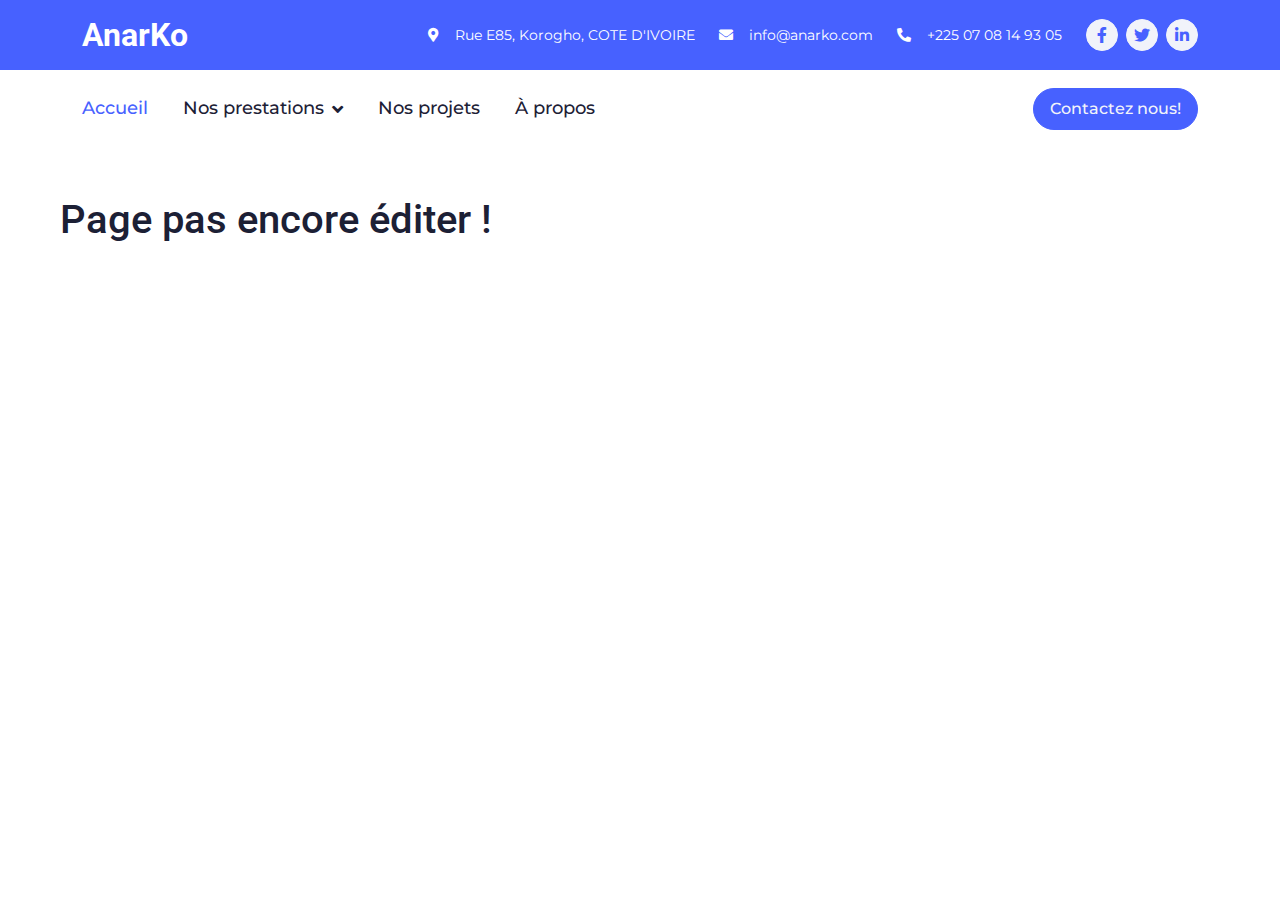
<file: project.html>
<!DOCTYPE html>
<html lang="en">
  <head>
    <meta charset="utf-8" />
    <title>Anarko -Accueil</title>
    <meta content="width=device-width, initial-scale=1.0" name="viewport" />
    <meta content="" name="keywords" />
    <meta content="" name="description" />

    <!-- Favicon -->
    <link href="img/favicon.ico" rel="icon" />

    <!-- Insertion de la police a partie de Google Fonts -->
    <link rel="preconnect" href="https://fonts.googleapis.com" />
    <link rel="preconnect" href="https://fonts.gstatic.com" crossorigin />
    <link
      href="https://fonts.googleapis.com/css2?family=Montserrat:wght@400;500&family=Roboto:wght@500;700&display=swap"
      rel="stylesheet"
    />

    <!-- Inserton des Icon Font a partie de font-awesome -->
    <link
      href="https://cdnjs.cloudflare.com/ajax/libs/font-awesome/5.10.0/css/all.min.css"
      rel="stylesheet"
    />
    <link
      href="https://cdn.jsdelivr.net/npm/bootstrap-icons@1.4.1/font/bootstrap-icons.css"
      rel="stylesheet"
    />

    <!--Definition des Libraries Stylesheet télécharger pour les annimations -->
    <link href="lib/animate/animate.min.css" rel="stylesheet" />
    <link href="lib/owlcarousel/assets/owl.carousel.min.css" rel="stylesheet" />
    <link href="lib/lightbox/css/lightbox.min.css" rel="stylesheet" />

    <!-- Appel du style Bootstrap  -->
    <link href="css/bootstrap.min.css" rel="stylesheet" />

    <!-- Insertion du style CSS personnalisé -->
    <link href="css/style.css" rel="stylesheet" />
  </head>

  <body>
    <!--Debut Topbar-->
    <div class="container-fluid bg-primary text-white d-none d-lg-flex">
      <div class="container py-3">
        <div class="d-flex align-items-center">
          <a href="index.html">
            <h2 class="text-white fw-bold m-0">AnarKo</h2>
          </a>
          <div class="ms-auto d-flex align-items-center">
            <small class="ms-4"
              ><i class="fa fa-map-marker-alt me-3"></i>Rue E85, Korogho, COTE
              D'IVOIRE</small
            >
            <small class="ms-4"
              ><i class="fa fa-envelope me-3"></i>info@anarko.com</small
            >
            <small class="ms-4"
              ><i class="fa fa-phone-alt me-3"></i>+225 07 08 14 93 05</small
            >
            <div class="ms-3 d-flex">
              <a
                class="btn btn-sm-square btn-light text-primary rounded-circle ms-2"
                href=""
                ><i class="fab fa-facebook-f"></i
              ></a>
              <a
                class="btn btn-sm-square btn-light text-primary rounded-circle ms-2"
                href=""
                ><i class="fab fa-twitter"></i
              ></a>
              <a
                class="btn btn-sm-square btn-light text-primary rounded-circle ms-2"
                href=""
                ><i class="fab fa-linkedin-in"></i
              ></a>
            </div>
          </div>
        </div>
      </div>
    </div>
    <!--Fin Topbar-->

    <!--Debut Navbar-->
    <div class="container-fluid bg-white sticky-top">
      <div class="container">
        <nav class="navbar navbar-expand-lg bg-white navbar-light p-lg-0">
          <a href="index.html" class="navbar-brand d-lg-none">
            <h1 class="fw-bold m-0">AnarKo</h1>
          </a>
          <button
            type="button"
            class="navbar-toggler me-0"
            data-bs-toggle="collapse"
            data-bs-target="#navbarCollapse"
          >
            <span class="navbar-toggler-icon"></span>
          </button>
          <div class="collapse navbar-collapse" id="navbarCollapse">
            <div class="navbar-nav">
              <a href="index.html" class="nav-item nav-link active">Accueil</a>
              <div class="nav-item dropdown">
                <a
                  href="#"
                  class="nav-link dropdown-toggle"
                  data-bs-toggle="dropdown"
                  >Nos prestations</a
                >
                <div
                  class="dropdown-menu bg-light rounded-0 rounded-bottom m-0"
                >
                  <a href="feature.html" class="dropdown-item"
                    >Au niveau des pisteurs</a
                  >
                  <a href="team.html" class="dropdown-item"
                    >Au niveau des grossis</a
                  >
                  <a href="" class="dropdown-item"
                    >Au niveau des sociétés exploratrice</a
                  >
                </div>
              </div>
              <a href="project.html" class="nav-item nav-link">Nos projets</a>
              <a href="about.html" class="nav-item nav-link">À propos</a>
            </div>
            <div class="ms-auto d-none d-lg-block">
              <a
                href="contact.html"
                class="btn btn-primary rounded-pill py-2 px-3"
                >Contactez nous!</a
              >
            </div>
          </div>
        </nav>
      </div>
    </div>
    <!--Fin Navbar -->

    <div class="container m-5">
      <h1>Page pas encore éditer !</h1>
    </div>

    <!-- JavaScript Libraries -->
    <script src="https://ajax.googleapis.com/ajax/libs/jquery/3.6.1/jquery.min.js"></script>
    <script src="https://cdn.jsdelivr.net/npm/bootstrap@5.0.0/dist/js/bootstrap.bundle.min.js"></script>
    <script src="lib/wow/wow.min.js"></script>
    <script src="lib/easing/easing.min.js"></script>
    <script src="lib/waypoints/waypoints.min.js"></script>
    <script src="lib/owlcarousel/owl.carousel.min.js"></script>
    <script src="lib/lightbox/js/lightbox.min.js"></script>

    <!-- Template Javascript -->
    <script src="js/main.js"></script>
  </body>
</html>
</file>
<file: css/style.css>
/********** Template CSS **********/
:root {
  --primary: #4761ff;
  --secondary: #555555;
  --light: #f1f3fa;
  --dark: #1c2035;
}

.back-to-top {
  position: fixed;
  display: none;
  right: 30px;
  bottom: 30px;
  z-index: 99;
}

.fw-medium {
  font-weight: 500;
}

/*** Spinner ***/
#spinner {
  opacity: 0;
  visibility: hidden;
  transition: opacity 0.5s ease-out, visibility 0s linear 0.5s;
  z-index: 99999;
}

#spinner.show {
  transition: opacity 0.5s ease-out, visibility 0s linear 0s;
  visibility: visible;
  opacity: 1;
}

/*** Button ***/
.btn {
  transition: 0.5s;
  font-weight: 500;
}

.btn-primary,
.btn-outline-primary:hover {
  color: var(--light);
}

.btn-secondary,
.btn-outline-secondary:hover {
  color: var(--dark);
}

.btn-square {
  width: 38px;
  height: 38px;
}

.btn-sm-square {
  width: 32px;
  height: 32px;
}

.btn-lg-square {
  width: 48px;
  height: 48px;
}

.btn-square,
.btn-sm-square,
.btn-lg-square {
  padding: 0;
  display: flex;
  align-items: center;
  justify-content: center;
  font-weight: normal;
}

/*** Navbar ***/
.sticky-top {
  top: -100px;
  transition: 0.5s;
}

.navbar .navbar-nav .nav-link {
  margin-right: 35px;
  padding: 25px 0;
  color: var(--dark);
  font-size: 18px;
  font-weight: 500;
  outline: none;
}

.navbar .navbar-nav .nav-link:hover,
.navbar .navbar-nav .nav-link.active {
  color: var(--primary);
}

.navbar .dropdown-toggle::after {
  border: none;
  content: "\f107";
  font-family: "Font Awesome 5 Free";
  font-weight: 900;
  vertical-align: middle;
  margin-left: 8px;
}

@media (max-width: 991.98px) {
  .navbar .navbar-nav .nav-link {
    margin-right: 0;
    padding: 10px 0;
  }

  .navbar .navbar-nav {
    margin-top: 15px;
    border-top: 1px solid #eeeeee;
  }
}

@media (min-width: 992px) {
  .navbar .nav-item .dropdown-menu {
    display: block;
    border: none;
    margin-top: 0;
    top: 150%;
    opacity: 0;
    visibility: hidden;
    transition: 0.5s;
  }

  .navbar .nav-item:hover .dropdown-menu {
    top: 100%;
    visibility: visible;
    transition: 0.5s;
    opacity: 1;
  }
}

/*** Header ***/
.font-carousel {
  background-image: url("../img/fonbody.jpg");
  background-repeat: no-repeat;
  background-size: cover;
}
.carousel-caption {
  top: 0;
  left: 0;
  right: 0;
  bottom: 0;
  display: flex;
  align-items: center;
  background: rgba(0, 0, 0, 0.1);
  z-index: 1;
}

.carousel-control-prev,
.carousel-control-next {
  width: 15%;
}

.carousel-control-prev-icon,
.carousel-control-next-icon {
  width: 3.5rem;
  height: 3.5rem;
  border-radius: 3.5rem;
  background-color: var(--primary);
  border: 15px solid var(--primary);
}

@media (max-width: 768px) {
  #header-carousel .carousel-item {
    position: relative;
    min-height: 450px;
  }

  #header-carousel .carousel-item img {
    position: absolute;
    width: 100%;
    height: 100%;
    object-fit: cover;
  }
}

.page-header {
  background: linear-gradient(rgba(0, 0, 0, 0.1), rgba(0, 0, 0, 0.1)),
    url(../img/carousel-1.jpg) center center no-repeat;
  background-size: cover;
}

.page-header .breadcrumb-item + .breadcrumb-item::before {
  color: var(--light);
}

.page-header .breadcrumb-item,
.page-header .breadcrumb-item a {
  font-size: 18px;
  color: var(--light);
}

/*** Features ***/
.feature-row {
  box-shadow: 0 0 45px rgba(0, 0, 0, 0.08);
}

.feature-item {
  border-color: rgba(0, 0, 0, 0.03) !important;
}

/*** About ***/
.about {
  background: linear-gradient(rgba(0, 0, 0, 0.1), rgba(0, 0, 0, 0.1)),
    url(../img/about.jpg) left center no-repeat;
  background-size: cover;
}

.btn-play {
  position: relative;
  display: block;
  box-sizing: content-box;
  width: 36px;
  height: 46px;
  border-radius: 100%;
  border: none;
  outline: none !important;
  padding: 18px 20px 20px 28px;
  background: var(--primary);
}

.btn-play:before {
  content: "";
  position: absolute;
  z-index: 0;
  left: 50%;
  top: 50%;
  transform: translateX(-50%) translateY(-50%);
  display: block;
  width: 90px;
  height: 90px;
  background: var(--primary);
  border-radius: 100%;
  animation: pulse-border 1500ms ease-out infinite;
}

.btn-play:after {
  content: "";
  position: absolute;
  z-index: 1;
  left: 50%;
  top: 50%;
  transform: translateX(-50%) translateY(-50%);
  display: block;
  width: 90px;
  height: 90px;
  background: var(--primary);
  border-radius: 100%;
  transition: all 200ms;
}

.btn-play span {
  display: block;
  position: relative;
  z-index: 3;
  width: 0;
  height: 0;
  left: 3px;
  border-left: 30px solid #ffffff;
  border-top: 18px solid transparent;
  border-bottom: 18px solid transparent;
}

@keyframes pulse-border {
  0% {
    transform: translateX(-50%) translateY(-50%) translateZ(0) scale(1);
    opacity: 1;
  }

  100% {
    transform: translateX(-50%) translateY(-50%) translateZ(0) scale(2);
    opacity: 0;
  }
}

.modal-video .modal-dialog {
  position: relative;
  max-width: 800px;
  margin: 60px auto 0 auto;
}

.modal-video .modal-body {
  position: relative;
  padding: 0px;
}

.modal-video .close {
  position: absolute;
  width: 30px;
  height: 30px;
  right: 0px;
  top: -30px;
  z-index: 999;
  font-size: 30px;
  font-weight: normal;
  color: #ffffff;
  background: #000000;
  opacity: 1;
}

/*** Service ***/
.service-item .service-text {
  position: relative;
  width: 100%;
  top: 0;
  left: 0;
  text-align: center;
  background: #ffffff;
  box-shadow: 0 0 45px rgba(0, 0, 0, 0.06);
  transition: 0.5s;
  z-index: 2;
}

.service-item:hover .service-text {
  top: -1.5rem;
}

.service-item .service-text h5 {
  transition: 0.5s;
}

.service-item:hover .service-text h5 {
  color: var(--primary);
}

.service-item .service-btn {
  position: absolute;
  width: 80%;
  height: 3rem;
  left: 10%;
  bottom: 0;
  display: flex;
  align-items: center;
  justify-content: center;
  background: #ffffff;
  box-shadow: 0 0 45px rgba(0, 0, 0, 0.07);
  transition: 0.5s;
  z-index: 1;
}

.service-item:hover .service-btn {
  bottom: -1.5rem;
}

/*** Project ***/
.project-item {
  position: relative;
  border-radius: 8px;
  overflow: hidden;
  box-shadow: 0 0 45px rgba(0, 0, 0, 0.07);
}

.project-item .project-overlay {
  position: absolute;
  width: 100%;
  height: 100%;
  top: 0;
  left: 0;
  display: flex;
  align-items: center;
  justify-content: center;
  background: rgba(0, 0, 0, 0.5);
  opacity: 0;
  padding-top: 60px;
  transition: 0.5s;
}

.project-item:hover .project-overlay {
  opacity: 1;
  padding-top: 0;
}

.project-carousel .owl-nav {
  position: absolute;
  top: -100px;
  right: 0;
  display: flex;
}

.project-carousel .owl-nav .owl-prev,
.project-carousel .owl-nav .owl-next {
  margin-left: 15px;
  width: 55px;
  height: 55px;
  display: flex;
  align-items: center;
  justify-content: center;
  color: var(--secondary);
  border-radius: 55px;
  box-shadow: 0 0 45px rgba(0, 0, 0, 0.15);
  font-size: 25px;
  transition: 0.5s;
}

.project-carousel .owl-nav .owl-prev:hover,
.project-carousel .owl-nav .owl-next:hover {
  background: var(--primary);
  color: #ffffff;
}

@media (max-width: 768px) {
  .project-carousel .owl-nav {
    top: -70px;
    right: auto;
    left: 50%;
    transform: translateX(-50%);
  }

  .project-carousel .owl-nav .owl-prev,
  .project-carousel .owl-nav .owl-next {
    margin: 0 7px;
    width: 45px;
    height: 45px;
    font-size: 20px;
  }
}

/*** Team ***/
.team-item {
  position: relative;
  text-align: center;
  box-shadow: 0 0 45px rgba(0, 0, 0, 0.07);
}

.team-item .team-social {
  position: absolute;
  padding: 0;
  top: 15px;
  left: 0;
  overflow: hidden;
}

.team-item .team-social li {
  list-style-type: none;
  margin-bottom: 10px;
  margin-left: -50px;
  opacity: 0;
  transition: 0.5s;
}

.team-item:hover .team-social li {
  margin-left: 15px;
  opacity: 1;
}

.team-item .team-social li .btn {
  background: #ffffff;
  color: var(--primary);
  border-radius: 40px;
  transition: 0.5s;
}

.team-item .team-social li .btn:hover {
  color: #ffffff;
  background: var(--primary);
}

.team-item .team-social li:nth-child(1) {
  transition-delay: 0.1s;
}

.team-item .team-social li:nth-child(2) {
  transition-delay: 0.2s;
}

.team-item .team-social li:nth-child(3) {
  transition-delay: 0.3s;
}

.team-item .team-social li:nth-child(4) {
  transition-delay: 0.4s;
}

.team-item .team-social li:nth-child(5) {
  transition-delay: 0.5s;
}

/*** Testimonial ***/
.testimonial-item {
  box-shadow: 0 0 45px rgba(0, 0, 0, 0.07);
  transition: 0.5s;
}

.owl-item .testimonial-item,
.testimonial-item * {
  transition: 0.5s;
}

.owl-item.center .testimonial-item,
.testimonial-item:hover {
  background: var(--primary);
}

.owl-item.center .testimonial-item *,
.testimonial-item:hover * {
  color: #ffffff !important;
}

.testimonial-item img {
  width: 100px !important;
  height: 100px !important;
  border-radius: 100px;
}

.testimonial-carousel .owl-nav {
  position: absolute;
  top: -100px;
  right: 0;
  display: flex;
}

.testimonial-carousel .owl-nav .owl-prev,
.testimonial-carousel .owl-nav .owl-next {
  margin-left: 15px;
  width: 55px;
  height: 55px;
  display: flex;
  align-items: center;
  justify-content: center;
  color: var(--secondary);
  border-radius: 55px;
  box-shadow: 0 0 45px rgba(0, 0, 0, 0.15);
  font-size: 25px;
  transition: 0.5s;
}

.testimonial-carousel .owl-nav .owl-prev:hover,
.testimonial-carousel .owl-nav .owl-next:hover {
  background: var(--primary);
  color: #ffffff;
}

@media (max-width: 768px) {
  .testimonial-carousel .owl-nav {
    top: -70px;
    right: auto;
    left: 50%;
    transform: translateX(-50%);
  }

  .testimonial-carousel .owl-nav .owl-prev,
  .testimonial-carousel .owl-nav .owl-next {
    margin: 0 7px;
    width: 45px;
    height: 45px;
    font-size: 20px;
  }
}

/*** Footer ***/
.footer {
  color: #b0b9ae;
}

.footer .btn.btn-link {
  display: block;
  margin-bottom: 5px;
  padding: 0;
  text-align: left;
  color: #b0b9ae;
  font-weight: normal;
  text-transform: capitalize;
  transition: 0.3s;
}

.footer .btn.btn-link::before {
  position: relative;
  content: "\f105";
  font-family: "Font Awesome 5 Free";
  font-weight: 900;
  margin-right: 10px;
}

.footer .btn.btn-link:hover {
  color: var(--light);
  letter-spacing: 1px;
  box-shadow: none;
}

.copyright {
  color: #b0b9ae;
}

.copyright {
  background: #111111;
}

.copyright a:hover {
  color: var(--primary) !important;
}
</file>
